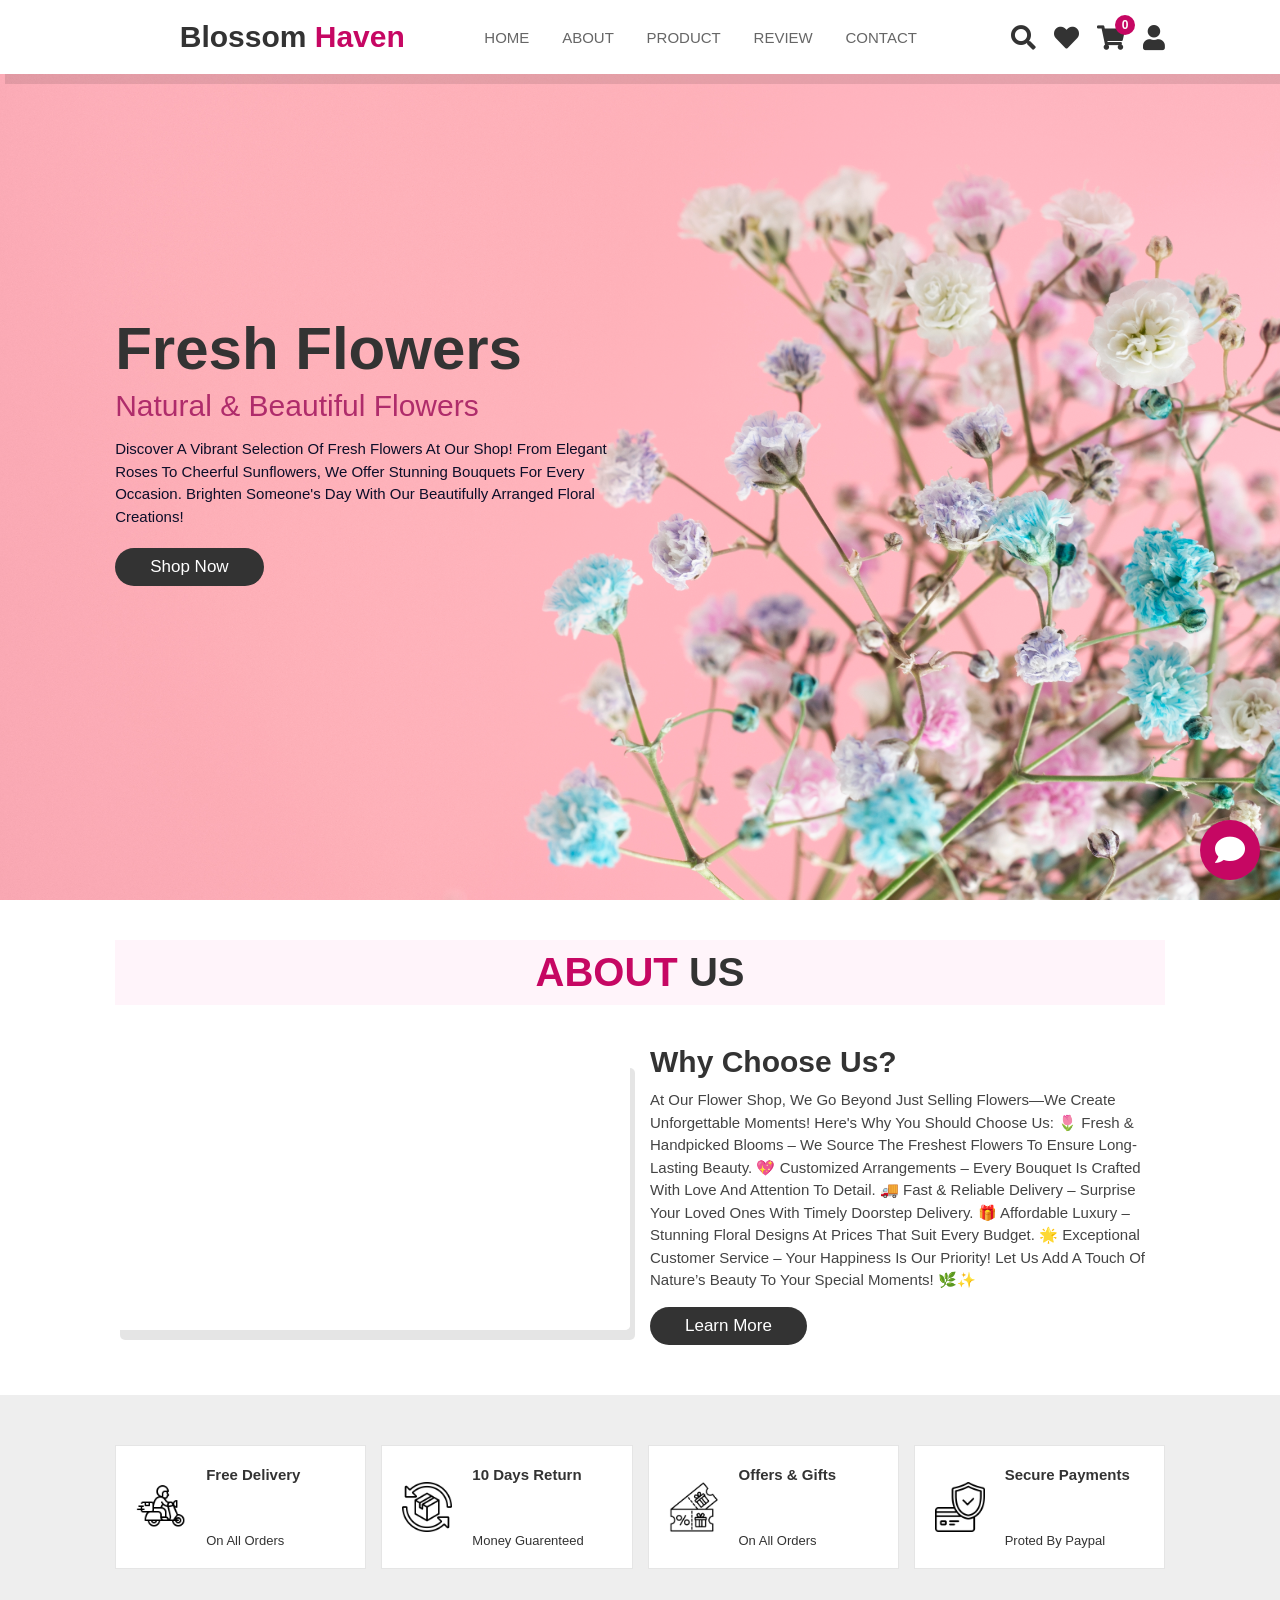
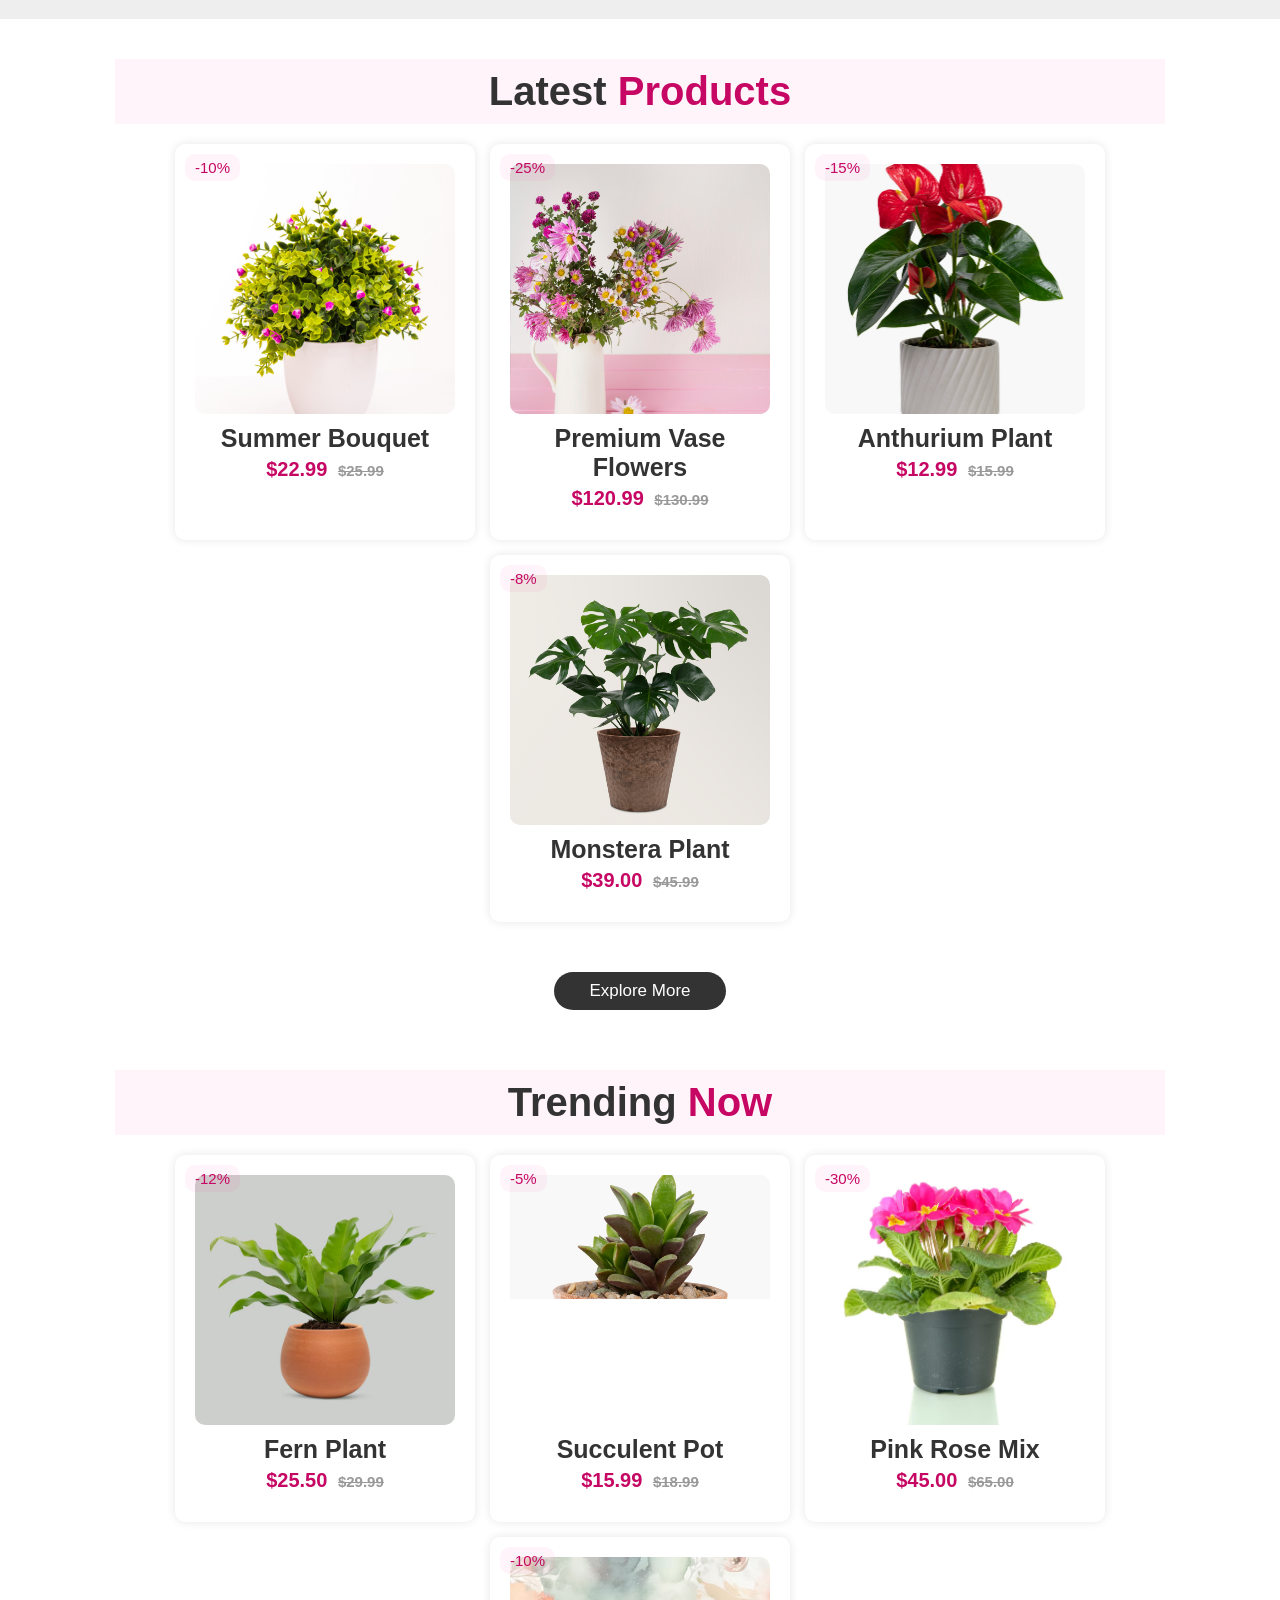
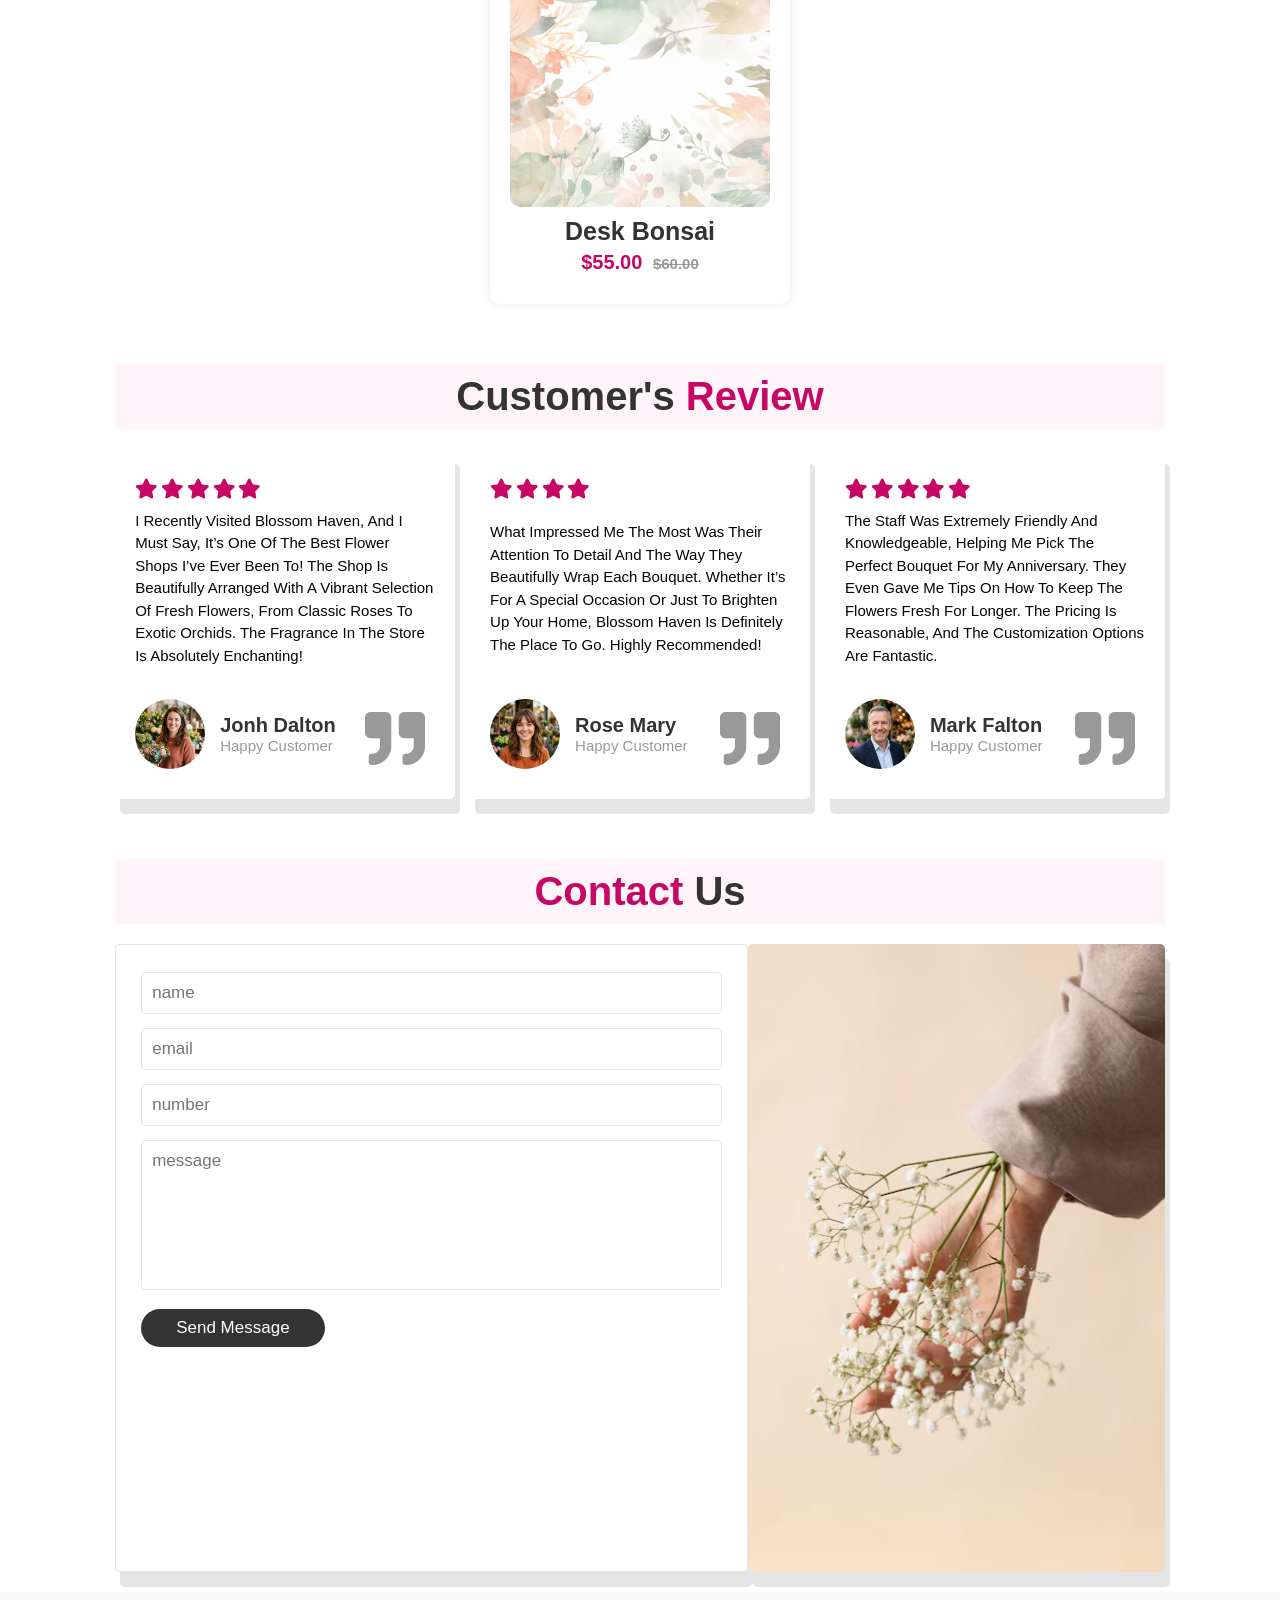
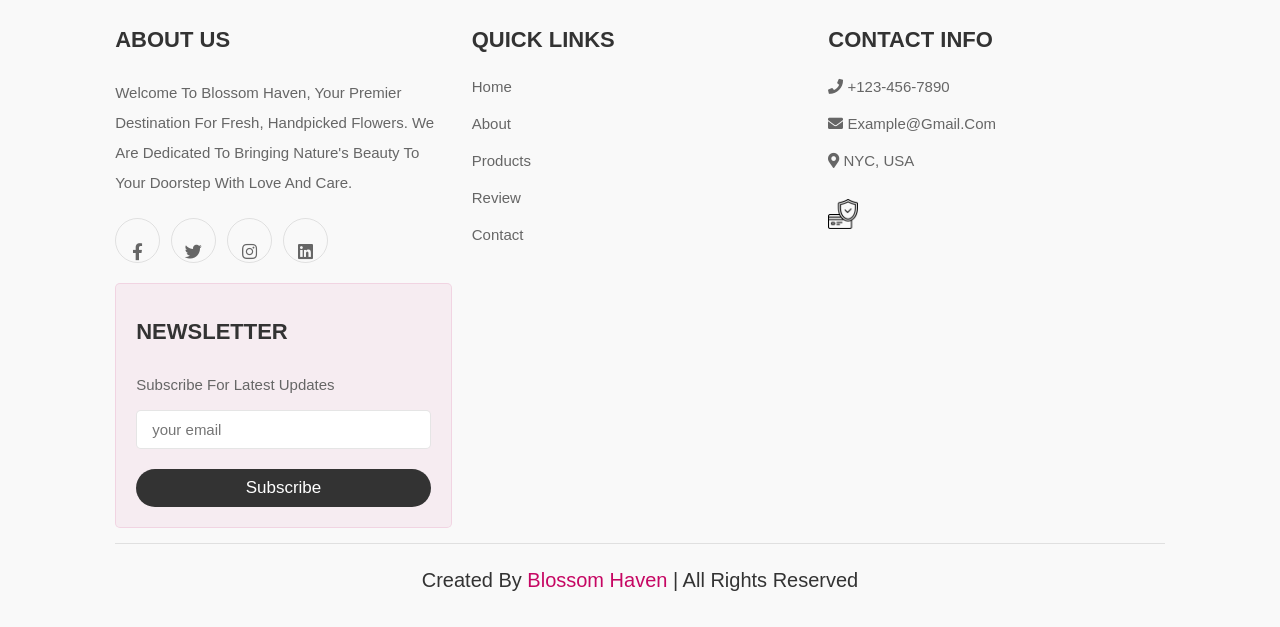
<file: index.html>
<!DOCTYPE html>
<html lang="en">
<head>
    <meta charset="UTF-8">
    <meta name="viewport" content="width=device-width, initial-scale=1.0">
    <title>Document</title>
    <link rel="stylesheet" href="https://cdnjs.cloudflare.com/ajax/libs/font-awesome/5.15.3/css/all.min.css">

    <link rel="stylesheet" href="style.css" >
</head>
<body>
    <header>
        <input type="checkbox" name="" id="toggler">
        <label for="toggler" class="fas fa-bar s"></label>
        <a href="index.html" class="logo">Blossom <span>Haven</span></a>
        <nav class="navbar">
            <a href="#home">HOME</a>
            <a href="#about">ABOUT</a>
            <a href="#products">PRODUCT</a>
            <a href="#review">REVIEW</a>
            <a href="#contact">CONTACT</a>
        </nav>
        <form action="" class="search-form">
            <input type="search" id="search-box" placeholder="search here...">
            <label for="search-box" class="fas fa-search"></label>
        </form>
        <div class="icons">
            <div class="fas fa-search" id="search-btn"></div>
            <a href="wishlist.html" class="fas fa-heart" id="wishlist-btn"></a>
            <a href="cart.html" class="fas fa-shopping-cart" id="cart-btn">
                <span id="cart-count">0</span>
            </a>
            <a href="#" class="fas fa-user" id="user-btn"></a>
        </div>
    </header>

    <section class="home" id="home">
        <div class="content">
            <h3>Fresh flowers</h3>
            <span>natural & beautiful flowers</span>
            <p >Discover a vibrant selection of fresh flowers at our shop! From elegant roses to cheerful sunflowers, we offer stunning bouquets for every occasion. Brighten someone's day with our beautifully arranged floral creations!</p>
            <a href="products.html" class="btn">shop now</a>
        </div>
    </section>
    <!--about us section-->
    <section class="about" id="about">
        <h1 class="heading"><span>ABOUT </span>US</h1>
        <div class="row">
            <div class="video-contain">
                <video src="images/vid.mp4" loop autoplay muted></video>
                <h3 >Best Flower Sellers</h3>
            </div>
            <div class="content">
                <h3>Why choose us?</h3>
                <p>At our flower shop, we go beyond just selling flowers—we create unforgettable moments! Here's why you should choose us:

                    🌷 Fresh & Handpicked Blooms – We source the freshest flowers to ensure long-lasting beauty.
                    💖 Customized Arrangements – Every bouquet is crafted with love and attention to detail.
                    🚚 Fast & Reliable Delivery – Surprise your loved ones with timely doorstep delivery.
                    🎁 Affordable Luxury – Stunning floral designs at prices that suit every budget.
                    🌟 Exceptional Customer Service – Your happiness is our priority!
                    
                    Let us add a touch of nature’s beauty to your special moments! 🌿✨</p>
                    <a href="#" class="btn">Learn more</a>
            </div>
        </div>
    </section>
    
    <!--icons section-->
    <section class="icons-container" id="icons">
        <div class="icons">
            <img src="images/11.png" alt="">
            <div class="info">
            <h3>Free Delivery</h3>
            <span>on all orders</span>
        </div>
    </div>
    <div class="icons">
        <img src="images/commercial_12459241.png" alt="">
        <div class="info">
        <h3>10 days return</h3>
        <span>money guarenteed</span>
    </div>
</div>
<div class="icons">
    <img src="images/discount-coupon_9198476.png" alt="">
    <div class="info">
    <h3>offers & gifts</h3>
    <span>on all orders</span>
</div>
</div>
<div class="icons">
    <img src="images/secure-payment_18229334.png" alt="">
    <div class="info">
    <h3>secure payments</h3>
    <span>proted by paypal</span>
</div>
</div>
    </section>
    
    <!--products section-->
    <section class="products" id="products">
        <h1 class="heading">Latest <span>products</span></h1>
        <div class="box-container">
            <!-- Dynamically populated by script.js -->
        </div>
        <div style="text-align: center; margin-top: 4rem;">
            <a href="products.html" class="btn">Explore More</a>
        </div>
     </section>
 
     <!-- trending section -->
     <section class="products" id="trending">
         <h1 class="heading">Trending <span>Now</span></h1>
         <div class="box-container" id="trending-container">
            <!-- Dynamically populated by script.js -->
        </div>
     </section>
     

    <!--review section-->
    <section class="review" id="review">
        <h1 class="heading">customer's<span> review</span></h1>
        <div class="box-container">
            <div class="box">
            <div class="starts">
                <i class="fas fa-star"></i>
                <i class="fas fa-star"></i>
                <i class="fas fa-star"></i>
                <i class="fas fa-star"></i>
                <i class="fas fa-star"></i>
            </div>
            <p>I recently visited Blossom Haven, and I must say, it’s one of the best flower shops I’ve ever been to! The shop is beautifully arranged with a vibrant selection of fresh flowers, from classic roses to exotic orchids. The fragrance in the store is absolutely enchanting!</p>
            <div class="user">
                <img src="images/pic-1.png" alt="John Dalton">
                <div class="user-info">
                    <h3>jonh dalton</h3>
                    <span>happy customer</span>
                </div>
            </div>
            <span class="fas fa-quote-right"></span>
            </div>
            <div class="box">
                <div class="starts">
                    <i class="fas fa-star"></i>
                    
                    <i class="fas fa-star"></i>
                    <i class="fas fa-star"></i>
                    <i class="fas fa-star"></i>
                </div>
                <p>What impressed me the most was their attention to detail and the way they beautifully wrap each bouquet. Whether it’s for a special occasion or just to brighten up your home, Blossom Haven is definitely the place to go. Highly recommended!</p>
                <div class="user">
                    <img src="images/pic-2.png" alt="Rose Mary">
                    <div class="user-info">
                        <h3>rose mary</h3>
                        <span>happy customer</span>
                    </div>
                </div>
                <span class="fas fa-quote-right"></span>
                </div>
                <div class="box">
                    <div class="starts">
                        <i class="fas fa-star"></i>
                        <i class="fas fa-star"></i>
                        <i class="fas fa-star"></i>
                        <i class="fas fa-star"></i>
                        <i class="fas fa-star"></i>
                    </div>
                    <p>The staff was extremely friendly and knowledgeable, helping me pick the perfect bouquet for my anniversary. They even gave me tips on how to keep the flowers fresh for longer. The pricing is reasonable, and the customization options are fantastic.</p>
                    <div class="user">
                        <img src="images/pic-3.png" alt="Mark Falton">
                        <div class="user-info">
                            <h3>mark falton</h3>
                            <span>happy customer</span>
                        </div>
                    </div>
                    <span class="fas fa-quote-right"></span>
                    </div>
        </div>
    </section>

    <!--contact section-->
    <section class="contact" id="contact">
        <h1 class="heading"><span> contact </span> us </h1>
        <div class="row">
            <form id="contact-form">
                <input type="text" placeholder="name" class="box" required minlength="3">
                <input type="email" placeholder="email" class="box" required>
                <input type="tel" placeholder="number" class="box" required minlength="10" maxlength="10" pattern="[0-9]{10}">
                <textarea name="" class="box" placeholder="message" id="message" cols="30" rows="10" required minlength="10"></textarea>
                <input type="submit" value="send message" class="btn">
                <div id="form-msg" style="display:none; margin-top: 1rem; font-size: 1.5rem; color: #c60763;"></div>
            </form>
            <div class="image">
                <img src="images/41.avif" alt="">
            </div>
        </div>
    </section>

    <!--footer-->
    <section class="footer">
        <div class="box-container">
            <div class="box">
                <h3>about us</h3>
                <p>Welcome to Blossom Haven, your premier destination for fresh, handpicked flowers. We are dedicated to bringing nature's beauty to your doorstep with love and care.</p>
                <div class="share">
                    <a href="#" class="fab fa-facebook-f"></a>
                    <a href="#" class="fab fa-twitter"></a>
                    <a href="#" class="fab fa-instagram"></a>
                    <a href="#" class="fab fa-linkedin"></a>
                </div>
            </div>
            <div class="box">
                <h3>quick links</h3>
                <a href="index.html#home">home</a>
                <a href="index.html#about">about</a>
                <a href="products.html">products</a>
                <a href="index.html#review">review</a>
                <a href="index.html#contact">contact</a>
            </div>
            <div class="box">
                <h3>contact info</h3>
                <a href="#"> <i class="fas fa-phone"></i> +123-456-7890 </a>
                <a href="#"> <i class="fas fa-envelope"></i> example@gmail.com </a>
                <a href="#"> <i class="fas fa-map-marker-alt"></i> NYC, USA </a>
                <img src="images/secure-payment_18229334.png" class="payment" alt="" style="height: 3rem; margin-top: 2rem;">
            </div>
            <div class="box newsletter-box">
                <h3>newsletter</h3>
                <p>subscribe for latest updates</p>
                <form action="">
                    <input type="email" placeholder="your email" class="email">
                    <input type="submit" value="subscribe" class="btn">
                </form>
            </div>
        </div>
        <div class="credit"> created by <span> blossom haven </span> | all rights reserved </div>
    </section>

    <!-- login modal -->
    <div class="login-form-container" id="login-modal" style="position: fixed; top: -110%; left: 0; height: 100%; width: 100%; z-index: 10000; background: rgba(0,0,0,.8); display: flex; align-items: center; justify-content: center; transition: .4s linear;">
        <div id="close-login-btn" class="fas fa-times" style="position: absolute; top: 2rem; right: 3rem; font-size: 4rem; color: #fff; cursor: pointer;"></div>
        <form id="login-form" style="width: 40rem; background: #fff; border-radius: .5rem; padding: 2rem;">
            <h3 id="login-title" style="font-size: 2.5rem; text-transform: uppercase; color: #333; text-align: center; padding-bottom: 1rem;">login</h3>
            <span style="font-size: 1.5rem;">email</span>
            <input type="email" required name="email" class="box" placeholder="enter your email" style="width: 100%; margin: .7rem 0; font-size: 1.6rem; border: .1rem solid rgba(0,0,0,.1); border-radius: .5rem; padding: 1rem; text-transform: none;">
            <span style="font-size: 1.5rem;">password</span>
            <input type="password" required name="password" class="box" placeholder="enter your password" style="width: 100%; margin: .7rem 0; font-size: 1.6rem; border: .1rem solid rgba(0,0,0,.1); border-radius: .5rem; padding: 1rem; text-transform: none;">
            <div class="checkbox" style="display: flex; align-items: center; gap: .5rem; padding: .5rem 0;">
                <input type="checkbox" name="remember" id="remember-me">
                <label for="remember-me" style="font-size: 1.5rem; color: #666;">remember me</label>
            </div>
            <input type="submit" value="login now" class="btn" style="width: 100%; margin: .7rem 0;">
            <p style="padding-top: .8rem; font-size: 1.5rem; color: #666;">don't have an account? <a href="#" id="toggle-signup" style="color: #c60763;">create one</a></p>
        </form>
    </div>

    <!-- chat widget -->
    <div id="chat-btn" class="fas fa-comment" style="position: fixed; bottom: 2rem; right: 2rem; height: 6rem; width: 6rem; line-height: 6rem; border-radius: 50%; background: #c60763; color: #fff; font-size: 3rem; text-align: center; cursor: pointer; z-index: 1000; box-shadow: 0 .5rem 1rem rgba(0,0,0,.1);"></div>

    <script src="script.js"></script>
</body>
</html>
</file>
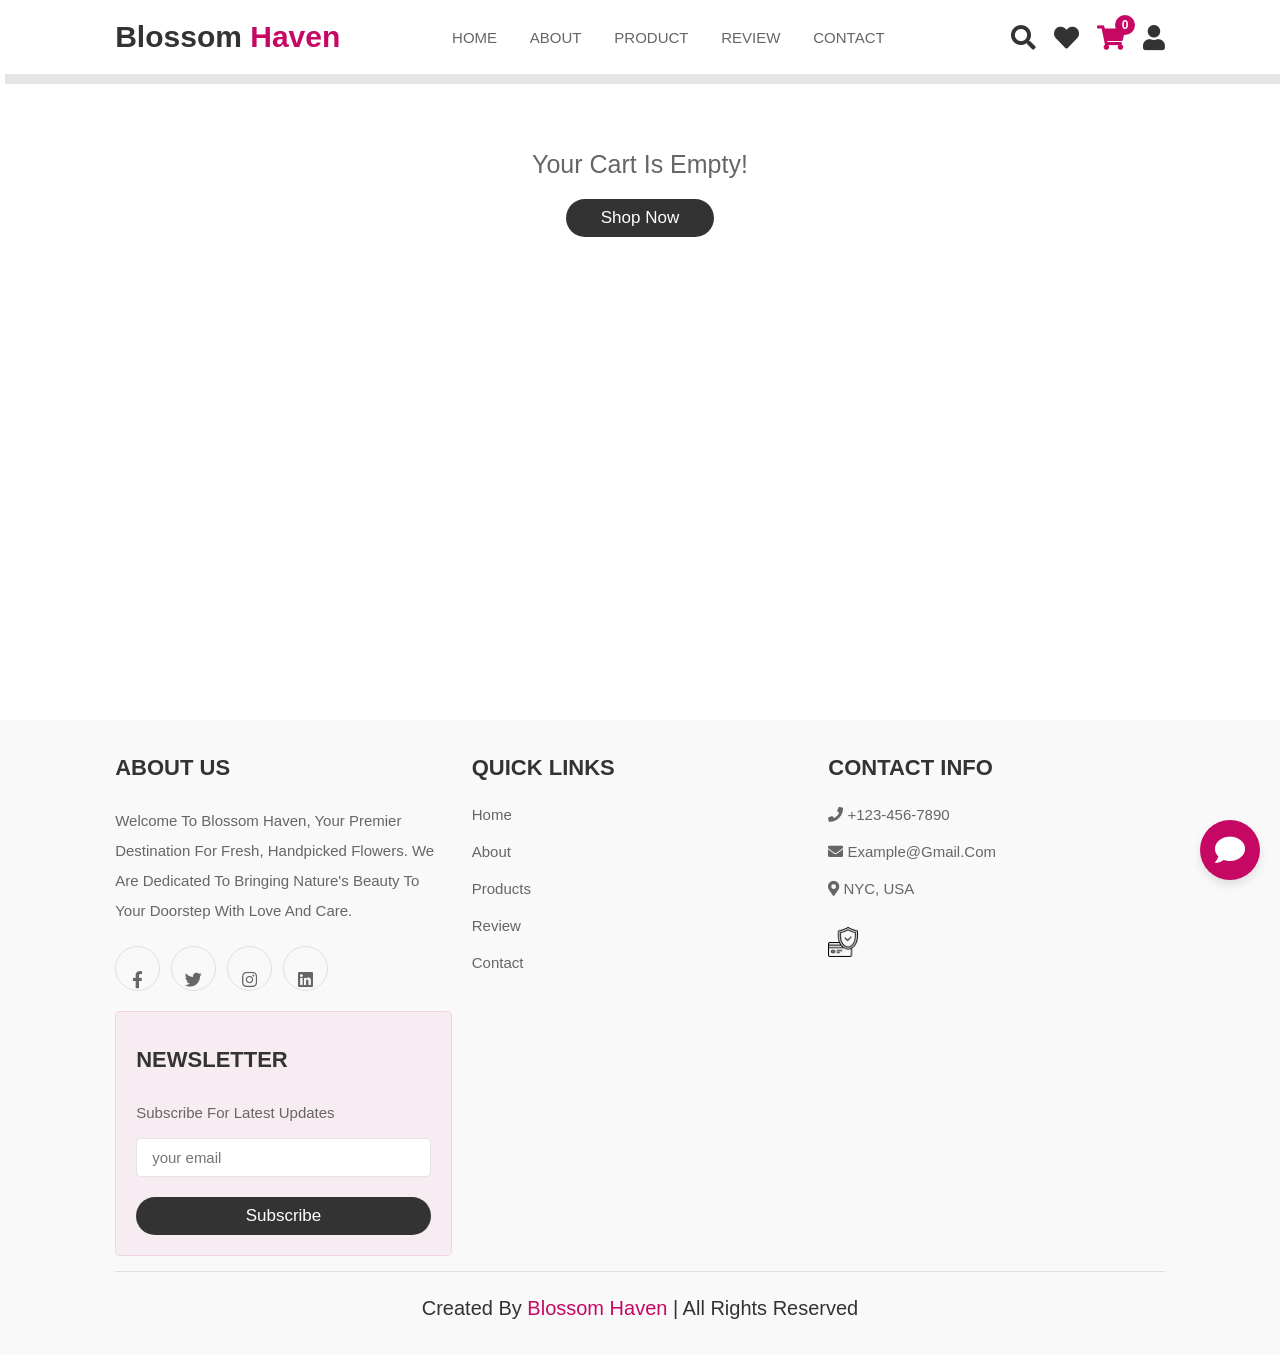
<file: cart.html>
<!DOCTYPE html>
<html lang="en">
<head>
    <meta charset="UTF-8">
    <meta name="viewport" content="width=device-width, initial-scale=1.0">
    <title>Your Cart - Flower Shop</title>
    <link rel="stylesheet" href="https://cdnjs.cloudflare.com/ajax/libs/font-awesome/5.15.3/css/all.min.css">
    <link rel="stylesheet" href="style.css">
</head>
<body>
    <header>
        <input type="checkbox" name="" id="toggler">
        <label for="toggler" class="fas fa-bars"></label>
        <a href="index.html" class="logo">Blossom <span>Haven</span></a>
        <nav class="navbar">
            <a href="index.html#home">HOME</a>
            <a href="index.html#about">ABOUT</a>
            <a href="products.html">PRODUCT</a>
            <a href="index.html#review">REVIEW</a>
            <a href="index.html#contact">CONTACT</a>
        </nav>
        <form action="" class="search-form">
            <input type="search" id="search-box" placeholder="search here...">
            <label for="search-box" class="fas fa-search"></label>
        </form>
        <div class="icons">
            <div class="fas fa-search" id="search-btn"></div>
            <a href="#" class="fas fa-heart" id="wishlist-btn"></a>
            <a href="cart.html" class="fas fa-shopping-cart active" id="cart-btn">
                <span id="cart-count">0</span>
            </a>
            <a href="#" class="fas fa-user" id="user-btn"></a>
        </div>
    </header>

    <section class="cart-container" style="padding-top: 10rem;">
        <h1 class="heading">Your <span>Shopping Cart</span></h1>
        
        <table class="cart-table">
            <thead>
                <tr>
                    <th>Image</th>
                    <th>Product</th>
                    <th>Price</th>
                    <th>Quantity</th>
                    <th>Subtotal</th>
                    <th>Action</th>
                </tr>
            </thead>
            <tbody>
                <!-- Items will be rendered by JS -->
            </tbody>
        </table>

        <div class="cart-total">
            <h3>Total: $<span id="cart-total-amount">0.00</span></h3>
        </div>

        <div class="cart-btns">
            <a href="products.html" class="btn" style="background: #333;">Continue Shopping</a>
            <a href="#" class="btn" id="checkout-btn">Checkout</a>
        </div>
    </section>

    <section class="footer">
        <div class="box-container">
            <div class="box">
                <h3>about us</h3>
                <p>Welcome to Blossom Haven, your premier destination for fresh, handpicked flowers. We are dedicated to bringing nature's beauty to your doorstep with love and care.</p>
                <div class="share">
                    <a href="#" class="fab fa-facebook-f"></a>
                    <a href="#" class="fab fa-twitter"></a>
                    <a href="#" class="fab fa-instagram"></a>
                    <a href="#" class="fab fa-linkedin"></a>
                </div>
            </div>
            <div class="box">
                <h3>quick links</h3>
                <a href="index.html#home">home</a>
                <a href="index.html#about">about</a>
                <a href="products.html">products</a>
                <a href="index.html#review">review</a>
                <a href="index.html#contact">contact</a>
            </div>
            <div class="box">
                <h3>contact info</h3>
                <a href="#"> <i class="fas fa-phone"></i> +123-456-7890 </a>
                <a href="#"> <i class="fas fa-envelope"></i> example@gmail.com </a>
                <a href="#"> <i class="fas fa-map-marker-alt"></i> NYC, USA </a>
                <img src="images/secure-payment_18229334.png" class="payment" alt="" style="height: 3rem; margin-top: 2rem;">
            </div>
            <div class="box newsletter-box">
                <h3>newsletter</h3>
                <p>subscribe for latest updates</p>
                <form action="">
                    <input type="email" placeholder="your email" class="email">
                    <input type="submit" value="subscribe" class="btn">
                </form>
            </div>
        </div>
        <div class="credit"> created by <span> blossom haven </span> | all rights reserved </div>
    </section>

    <!-- login modal -->
    <div class="login-form-container" id="login-modal" style="position: fixed; top: -110%; left: 0; height: 100%; width: 100%; z-index: 10000; background: rgba(0,0,0,.8); display: flex; align-items: center; justify-content: center; transition: .4s linear;">
        <div id="close-login-btn" class="fas fa-times" style="position: absolute; top: 2rem; right: 3rem; font-size: 4rem; color: #fff; cursor: pointer;"></div>
        <form action="" style="width: 40rem; background: #fff; border-radius: .5rem; padding: 2rem;">
            <h3 style="font-size: 2.5rem; text-transform: uppercase; color: #333; text-align: center; padding-bottom: 1rem;">login</h3>
            <span style="font-size: 1.5rem;">email</span>
            <input type="email" name="" class="box" placeholder="enter your email" id="" style="width: 100%; margin: .7rem 0; font-size: 1.6rem; border: .1rem solid rgba(0,0,0,.1); border-radius: .5rem; padding: 1rem; text-transform: none;">
            <span style="font-size: 1.5rem;">password</span>
            <input type="password" name="" class="box" placeholder="enter your password" id="" style="width: 100%; margin: .7rem 0; font-size: 1.6rem; border: .1rem solid rgba(0,0,0,.1); border-radius: .5rem; padding: 1rem; text-transform: none;">
            <div class="checkbox" style="display: flex; align-items: center; gap: .5rem; padding: .5rem 0;">
                <input type="checkbox" name="" id="remember-me">
                <label for="remember-me" style="font-size: 1.5rem; color: #666;">remember me</label>
            </div>
            <input type="submit" value="login now" class="btn" style="width: 100%; margin: .7rem 0;">
            <p style="padding-top: .8rem; font-size: 1.5rem; color: #666;">forget password? <a href="#" style="color: #c60763;">click here</a></p>
            <p style="padding-top: .8rem; font-size: 1.5rem; color: #666;">don't have an account? <a href="#" style="color: #c60763;">create one</a></p>
        </form>
    </div>

    <!-- chat widget -->
    <div id="chat-btn" class="fas fa-comment" style="position: fixed; bottom: 2rem; right: 2rem; height: 6rem; width: 6rem; line-height: 6rem; border-radius: 50%; background: #c60763; color: #fff; font-size: 3rem; text-align: center; cursor: pointer; z-index: 1000; box-shadow: 0 .5rem 1rem rgba(0,0,0,.1);"></div>


    <script src="script.js"></script>
    <script>
        document.getElementById('checkout-btn').onclick = (e) => {
            e.preventDefault();
            alert('Thank you for your order! This is a demo checkout.');
            localStorage.removeItem('flower_cart');
            window.location.href = 'index.html';
        };
    </script>
</body>
</html>
</file>
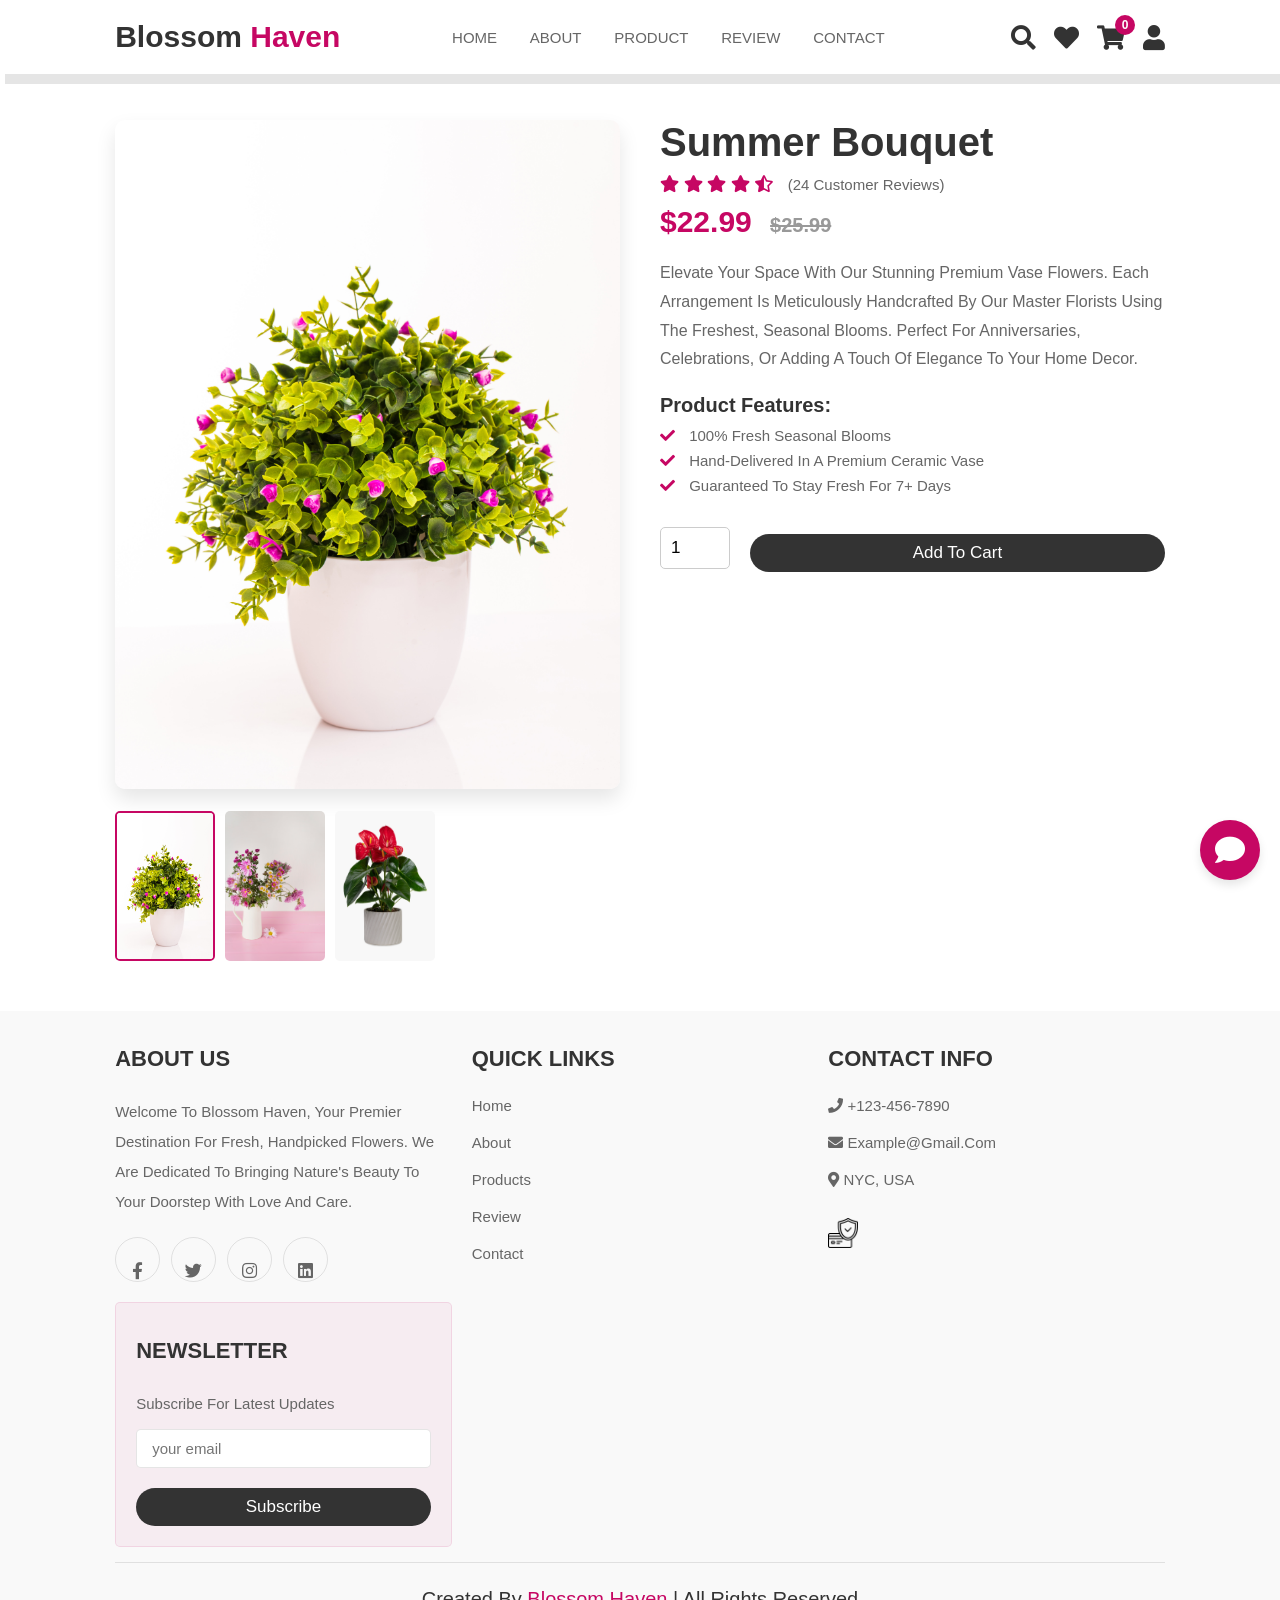
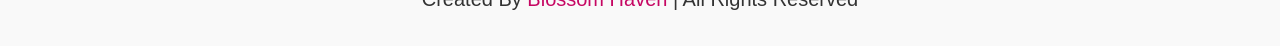
<file: details.html>
<!DOCTYPE html>
<html lang="en">
<head>
    <meta charset="UTF-8">
    <meta name="viewport" content="width=device-width, initial-scale=1.0">
    <title>Product Details - Blossom Haven</title>
    <link rel="stylesheet" href="https://cdnjs.cloudflare.com/ajax/libs/font-awesome/5.15.3/css/all.min.css">
    <link rel="stylesheet" href="style.css">
</head>
<body>
    <header>
        <input type="checkbox" name="" id="toggler">
        <label for="toggler" class="fas fa-bars"></label>
        <a href="index.html" class="logo">Blossom <span>Haven</span></a>
        <nav class="navbar">
            <a href="index.html#home">HOME</a>
            <a href="index.html#about">ABOUT</a>
            <a href="products.html">PRODUCT</a>
            <a href="index.html#review">REVIEW</a>
            <a href="index.html#contact">CONTACT</a>
        </nav>
        <form action="" class="search-form">
            <input type="search" id="search-box" placeholder="search here...">
            <label for="search-box" class="fas fa-search"></label>
        </form>
        <div class="icons">
            <div class="fas fa-search" id="search-btn"></div>
            <a href="wishlist.html" class="fas fa-heart" id="wishlist-btn"></a>
            <a href="cart.html" class="fas fa-shopping-cart" id="cart-btn">
                <span id="cart-count">0</span>
            </a>
            <a href="#" class="fas fa-user" id="user-btn"></a>
        </div>
    </header>

    <section class="product-details" style="padding-top: 12rem; padding-bottom: 5rem;">
        <div class="row" style="display: flex; flex-wrap: wrap; gap: 4rem; align-items: flex-start;">
            <div class="image-container" style="flex: 1 1 45rem;">
                <img id="main-product-img" src="images/bright-flowers-vase-table.jpg" alt="" style="width: 100%; border-radius: 1rem; box-shadow: 0 1rem 2rem rgba(0,0,0,.1);">
                <div class="small-images" style="display: flex; gap: 1rem; margin-top: 2rem;">
                    <img src="images/bright-flowers-vase-table.jpg" style="width: 10rem; cursor: pointer; border-radius: .5rem; border: .2rem solid #c60763;" alt="">
                    <img src="images/44.avif" style="width: 10rem; cursor: pointer; border-radius: .5rem;" alt="">
                    <img src="images/456.avif" style="width: 10rem; cursor: pointer; border-radius: .5rem;" alt="">
                </div>
            </div>
            
            <div class="content" style="flex: 1 1 45rem;">
                <h1 id="product-name" style="font-size: 4rem; color: #333;">Premium Vase Flowers</h1>
                <div class="stars" style="padding: 1rem 0; font-size: 1.7rem; color: #c60763;">
                    <i class="fas fa-star"></i>
                    <i class="fas fa-star"></i>
                    <i class="fas fa-star"></i>
                    <i class="fas fa-star"></i>
                    <i class="fas fa-star-half-alt"></i>
                    <span style="color: #666; font-size: 1.5rem; margin-left: 1rem;">(24 customer reviews)</span>
                </div>
                <div class="price" style="font-size: 3rem; color: #c60763; font-weight: bold; margin-bottom: 2rem;">
                    $120.99 <span style="font-size: 2rem; color: #999; text-decoration: line-through; margin-left: 1rem;">$130.99</span>
                </div>
                <p style="font-size: 1.6rem; color: #666; line-height: 1.8; margin-bottom: 2rem;">
                    Elevate your space with our stunning premium vase flowers. Each arrangement is meticulously handcrafted by our master florists using the freshest, seasonal blooms. Perfect for anniversaries, celebrations, or adding a touch of elegance to your home decor.
                </p>
                
                <h3 style="font-size: 2rem; color: #333; margin-bottom: 1rem;">Product Features:</h3>
                <ul style="list-style: none; margin-bottom: 3rem;">
                    <li style="font-size: 1.5rem; color: #666; margin-bottom: .8rem;"><i class="fas fa-check" style="color: #c60763; margin-right: 1rem;"></i> 100% Fresh seasonal blooms</li>
                    <li style="font-size: 1.5rem; color: #666; margin-bottom: .8rem;"><i class="fas fa-check" style="color: #c60763; margin-right: 1rem;"></i> Hand-delivered in a premium ceramic vase</li>
                    <li style="font-size: 1.5rem; color: #666; margin-bottom: .8rem;"><i class="fas fa-check" style="color: #c60763; margin-right: 1rem;"></i> Guaranteed to stay fresh for 7+ days</li>
                </ul>

                <div class="box" style="display: flex; align-items: center; gap: 2rem;">
                    <input type="number" value="1" style="width: 7rem; padding: 1rem; border: .1rem solid #ccc; border-radius: .5rem; font-size: 1.7rem;">
                    <a href="#" class="btn cart-btn" style="flex: 1; text-align: center;">Add to Cart</a>
                </div>
            </div>
        </div>
    </section>

    <section class="footer">
        <div class="box-container">
            <div class="box">
                <h3>about us</h3>
                <p>Welcome to Blossom Haven, your premier destination for fresh, handpicked flowers. We are dedicated to bringing nature's beauty to your doorstep with love and care.</p>
                <div class="share">
                    <a href="#" class="fab fa-facebook-f"></a>
                    <a href="#" class="fab fa-twitter"></a>
                    <a href="#" class="fab fa-instagram"></a>
                    <a href="#" class="fab fa-linkedin"></a>
                </div>
            </div>
            <div class="box">
                <h3>quick links</h3>
                <a href="index.html#home">home</a>
                <a href="index.html#about">about</a>
                <a href="products.html">products</a>
                <a href="index.html#review">review</a>
                <a href="index.html#contact">contact</a>
            </div>
            <div class="box">
                <h3>contact info</h3>
                <a href="#"> <i class="fas fa-phone"></i> +123-456-7890 </a>
                <a href="#"> <i class="fas fa-envelope"></i> example@gmail.com </a>
                <a href="#"> <i class="fas fa-map-marker-alt"></i> NYC, USA </a>
                <img src="images/secure-payment_18229334.png" class="payment" alt="" style="height: 3rem; margin-top: 2rem;">
            </div>
            <div class="box newsletter-box">
                <h3>newsletter</h3>
                <p>subscribe for latest updates</p>
                <form action="">
                    <input type="email" placeholder="your email" class="email">
                    <input type="submit" value="subscribe" class="btn">
                </form>
            </div>
        </div>
        <div class="credit"> created by <span> blossom haven </span> | all rights reserved </div>
    </section>

    <!-- login modal -->
    <div class="login-form-container" id="login-modal" style="position: fixed; top: -110%; left: 0; height: 100%; width: 100%; z-index: 10000; background: rgba(0,0,0,.8); display: flex; align-items: center; justify-content: center; transition: .4s linear;">
        <div id="close-login-btn" class="fas fa-times" style="position: absolute; top: 2rem; right: 3rem; font-size: 4rem; color: #fff; cursor: pointer;"></div>
        <form id="login-form" style="width: 40rem; background: #fff; border-radius: .5rem; padding: 2rem;">
            <h3 id="login-title" style="font-size: 2.5rem; text-transform: uppercase; color: #333; text-align: center; padding-bottom: 1rem;">login</h3>
            <span style="font-size: 1.5rem;">email</span>
            <input type="email" required name="email" class="box" placeholder="enter your email" style="width: 100%; margin: .7rem 0; font-size: 1.6rem; border: .1rem solid rgba(0,0,0,.1); border-radius: .5rem; padding: 1rem; text-transform: none;">
            <span style="font-size: 1.5rem;">password</span>
            <input type="password" required name="password" class="box" placeholder="enter your password" style="width: 100%; margin: .7rem 0; font-size: 1.6rem; border: .1rem solid rgba(0,0,0,.1); border-radius: .5rem; padding: 1rem; text-transform: none;">
            <div class="checkbox" style="display: flex; align-items: center; gap: .5rem; padding: .5rem 0;">
                <input type="checkbox" name="remember" id="remember-me">
                <label for="remember-me" style="font-size: 1.5rem; color: #666;">remember me</label>
            </div>
            <input type="submit" value="login now" class="btn" style="width: 100%; margin: .7rem 0;">
            <p style="padding-top: .8rem; font-size: 1.5rem; color: #666;">don't have an account? <a href="#" id="toggle-signup" style="color: #c60763;">create one</a></p>
        </form>
    </div>

    <!-- chat widget -->
    <div id="chat-btn" class="fas fa-comment" style="position: fixed; bottom: 2rem; right: 2rem; height: 6rem; width: 6rem; line-height: 6rem; border-radius: 50%; background: #c60763; color: #fff; font-size: 3rem; text-align: center; cursor: pointer; z-index: 1000; box-shadow: 0 .5rem 1rem rgba(0,0,0,.1);"></div>

    <script src="script.js"></script>
    <script>
        // Simple logic to swap product images
        const mainImg = document.getElementById('main-product-img');
        const smallImgs = document.querySelectorAll('.small-images img');

        smallImgs.forEach(img => {
            img.onclick = () => {
                mainImg.src = img.src;
                smallImgs.forEach(si => si.style.border = 'none');
                img.style.border = '.2rem solid #c60763';
            };
        });
    </script>
</body>
</html>
</file>
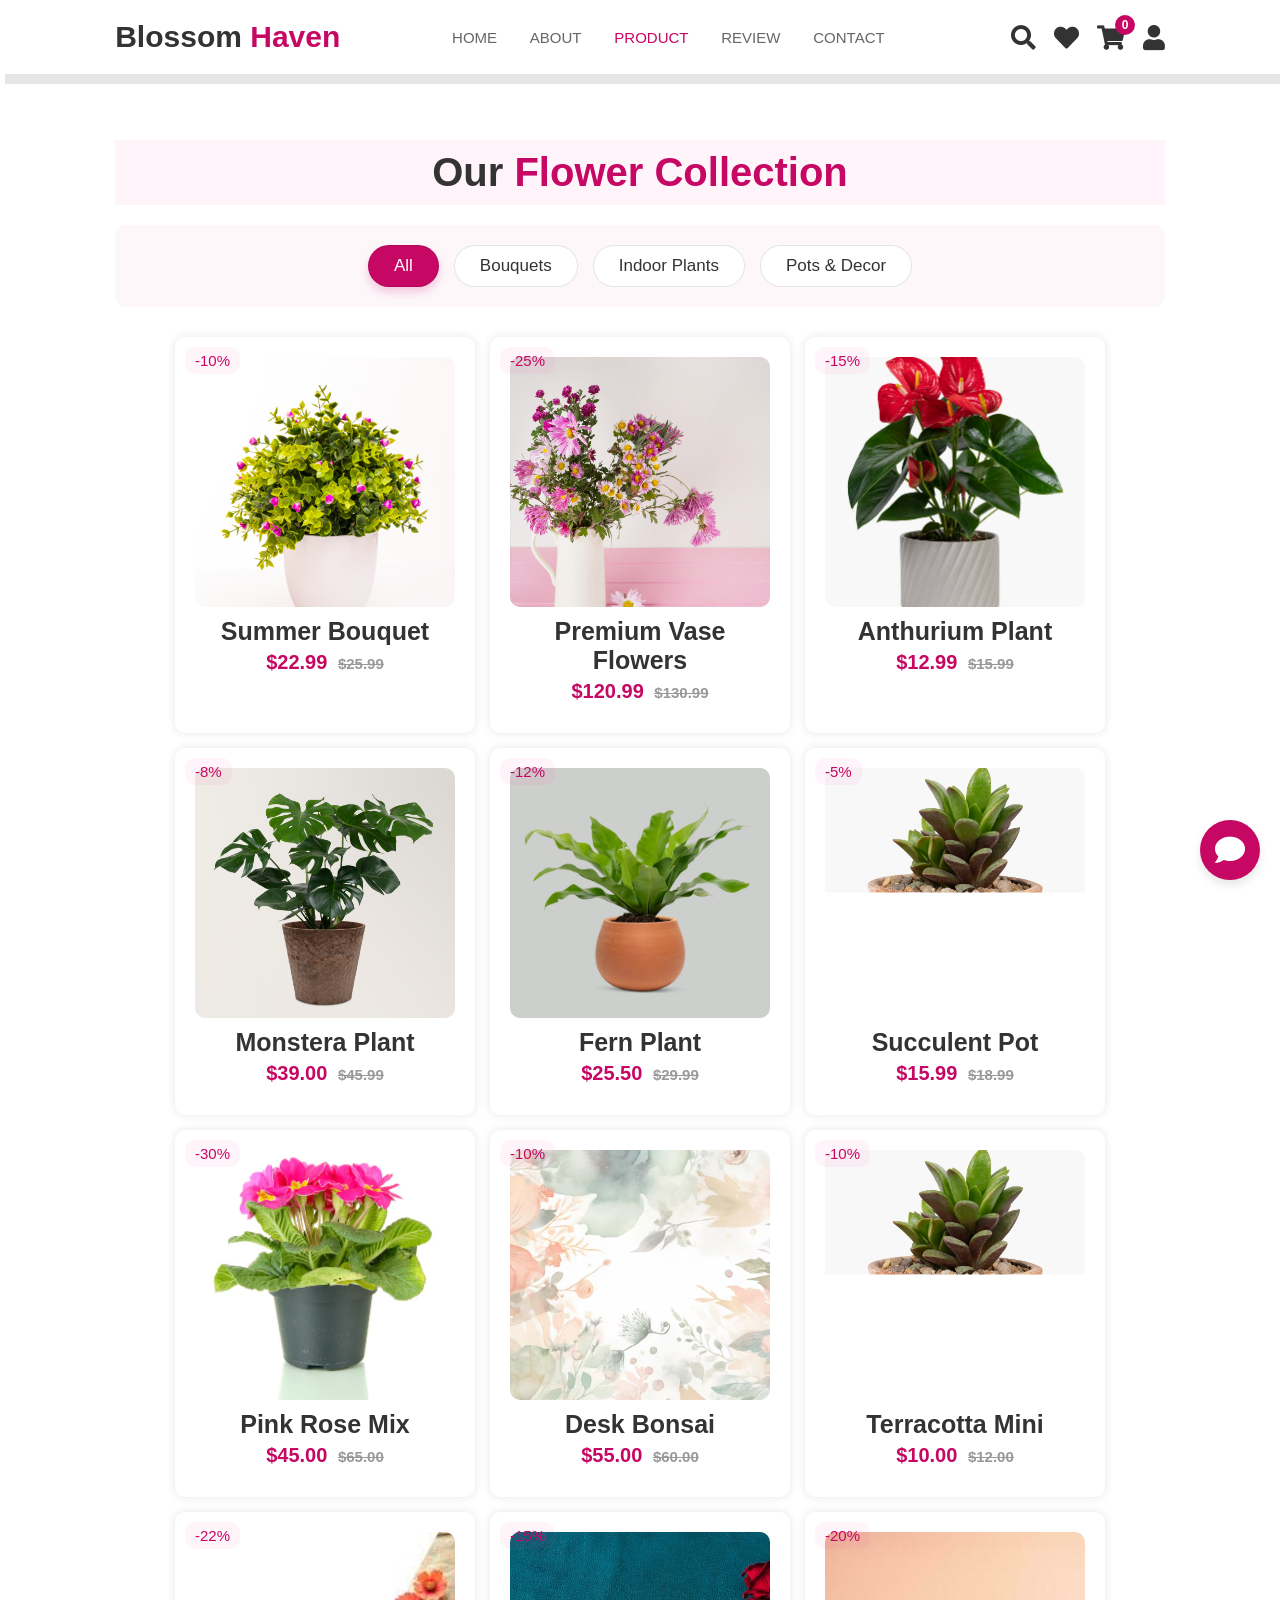
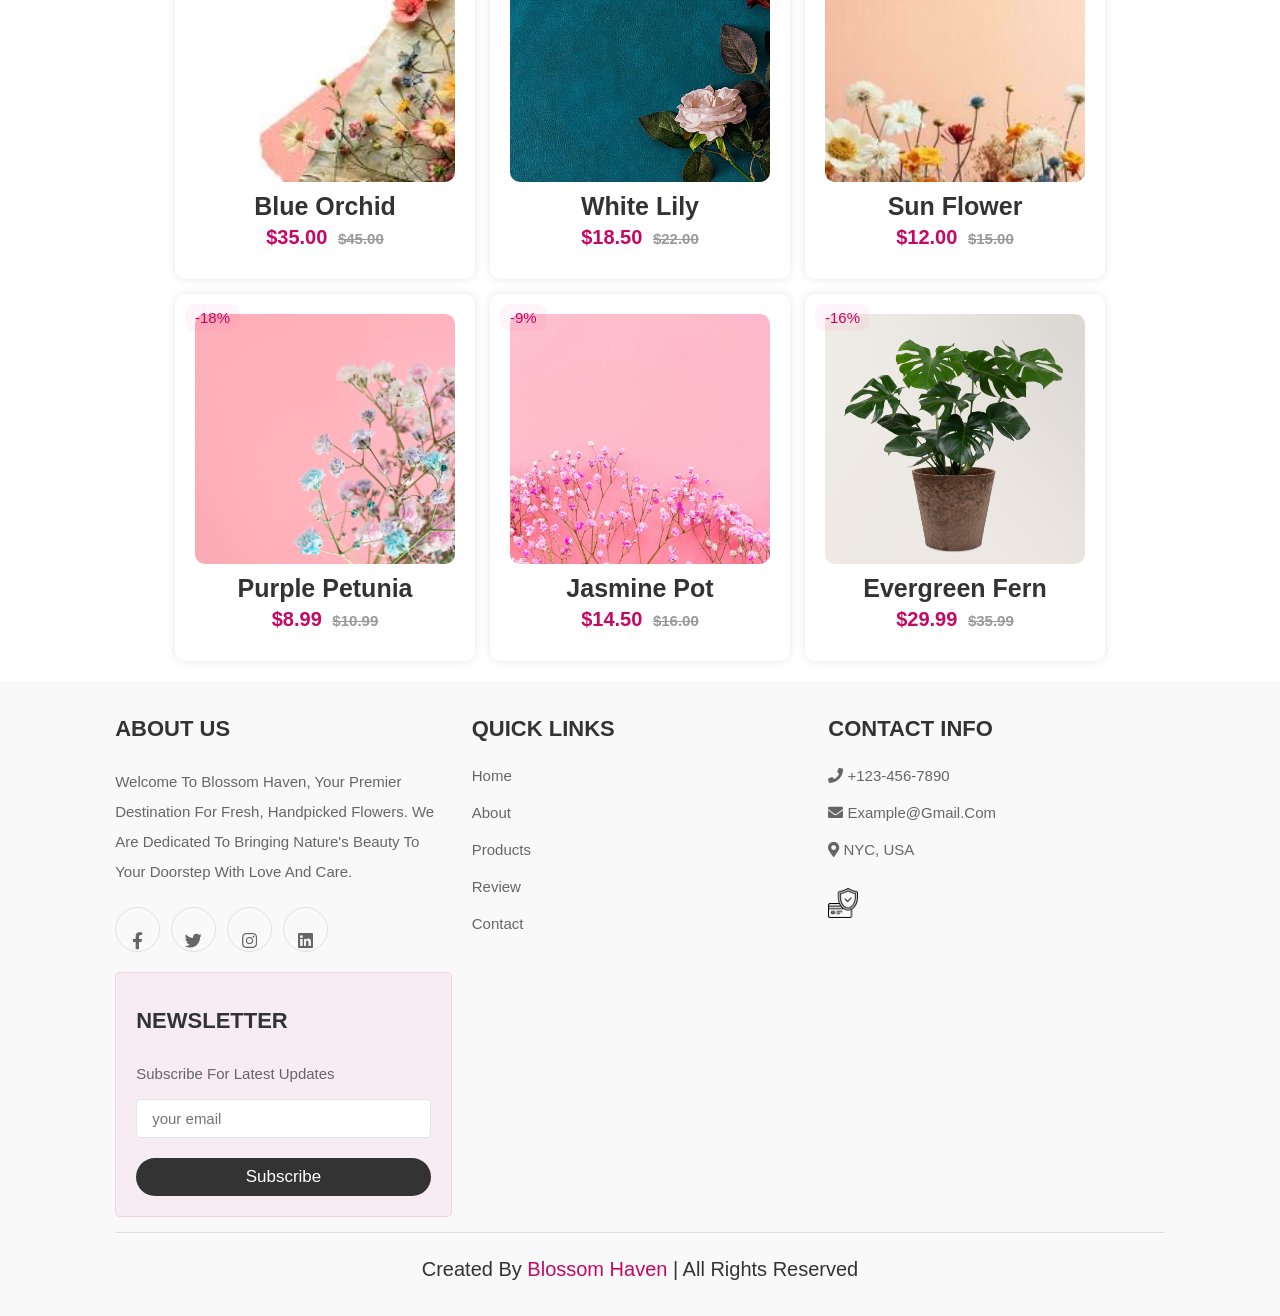
<file: products.html>
<!DOCTYPE html>
<html lang="en">
<head>
    <meta charset="UTF-8">
    <meta name="viewport" content="width=device-width, initial-scale=1.0">
    <title>All Products - Blossom Haven</title>
    <link rel="stylesheet" href="https://cdnjs.cloudflare.com/ajax/libs/font-awesome/5.15.3/css/all.min.css">
    <link rel="stylesheet" href="style.css">
</head>
<body>
    <header>
        <input type="checkbox" name="" id="toggler">
        <label for="toggler" class="fas fa-bars"></label>
        <a href="index.html" class="logo">Blossom <span>Haven</span></a>
        <nav class="navbar">
            <a href="index.html#home">HOME</a>
            <a href="index.html#about">ABOUT</a>
            <a href="products.html" class="active">PRODUCT</a>
            <a href="index.html#review">REVIEW</a>
            <a href="index.html#contact">CONTACT</a>
        </nav>
        <form action="" class="search-form">
            <input type="search" id="search-box" placeholder="search here...">
            <label for="search-box" class="fas fa-search"></label>
        </form>
        <div class="icons">
            <div class="fas fa-search" id="search-btn"></div>
            <a href="wishlist.html" class="fas fa-heart" id="wishlist-btn"></a>
            <a href="cart.html" class="fas fa-shopping-cart" id="cart-btn">
                <span id="cart-count">0</span>
            </a>
            <a href="#" class="fas fa-user" id="user-btn"></a>
        </div>
    </header>

    <section class="products" id="products" style="padding-top: 12rem;">
        <h1 class="heading">Our <span>Flower Collection</span></h1>

        <div class="filter-controls">
            <button class="filter-btn active" data-filter="all">All</button>
            <button class="filter-btn" data-filter="bouquets">Bouquets</button>
            <button class="filter-btn" data-filter="indoor">Indoor Plants</button>
            <button class="filter-btn" data-filter="pots">Pots & Decor</button>
        </div>

        <div class="box-container">
            <!-- Dynamically populated by script.js -->
        </div>
    </section>

    <section class="footer">
        <div class="box-container">
            <div class="box">
                <h3>about us</h3>
                <p>Welcome to Blossom Haven, your premier destination for fresh, handpicked flowers. We are dedicated to bringing nature's beauty to your doorstep with love and care.</p>
                <div class="share">
                    <a href="#" class="fab fa-facebook-f"></a>
                    <a href="#" class="fab fa-twitter"></a>
                    <a href="#" class="fab fa-instagram"></a>
                    <a href="#" class="fab fa-linkedin"></a>
                </div>
            </div>
            <div class="box">
                <h3>quick links</h3>
                <a href="index.html#home">home</a>
                <a href="index.html#about">about</a>
                <a href="products.html">products</a>
                <a href="index.html#review">review</a>
                <a href="index.html#contact">contact</a>
            </div>
            <div class="box">
                <h3>contact info</h3>
                <a href="#"> <i class="fas fa-phone"></i> +123-456-7890 </a>
                <a href="#"> <i class="fas fa-envelope"></i> example@gmail.com </a>
                <a href="#"> <i class="fas fa-map-marker-alt"></i> NYC, USA </a>
                <img src="images/secure-payment_18229334.png" class="payment" alt="" style="height: 3rem; margin-top: 2rem;">
            </div>
            <div class="box newsletter-box">
                <h3>newsletter</h3>
                <p>subscribe for latest updates</p>
                <form action="">
                    <input type="email" placeholder="your email" class="email">
                    <input type="submit" value="subscribe" class="btn">
                </form>
            </div>
        </div>
        <div class="credit"> created by <span> blossom haven </span> | all rights reserved </div>
    </section>

    <!-- login modal -->
    <div class="login-form-container" id="login-modal" style="position: fixed; top: -110%; left: 0; height: 100%; width: 100%; z-index: 10000; background: rgba(0,0,0,.8); display: flex; align-items: center; justify-content: center; transition: .4s linear;">
        <div id="close-login-btn" class="fas fa-times" style="position: absolute; top: 2rem; right: 3rem; font-size: 4rem; color: #fff; cursor: pointer;"></div>
        <form id="login-form" style="width: 40rem; background: #fff; border-radius: .5rem; padding: 2rem;">
            <h3 id="login-title" style="font-size: 2.5rem; text-transform: uppercase; color: #333; text-align: center; padding-bottom: 1rem;">login</h3>
            <span style="font-size: 1.5rem;">email</span>
            <input type="email" required name="email" class="box" placeholder="enter your email" style="width: 100%; margin: .7rem 0; font-size: 1.6rem; border: .1rem solid rgba(0,0,0,.1); border-radius: .5rem; padding: 1rem; text-transform: none;">
            <span style="font-size: 1.5rem;">password</span>
            <input type="password" required name="password" class="box" placeholder="enter your password" style="width: 100%; margin: .7rem 0; font-size: 1.6rem; border: .1rem solid rgba(0,0,0,.1); border-radius: .5rem; padding: 1rem; text-transform: none;">
            <div class="checkbox" style="display: flex; align-items: center; gap: .5rem; padding: .5rem 0;">
                <input type="checkbox" name="remember" id="remember-me">
                <label for="remember-me" style="font-size: 1.5rem; color: #666;">remember me</label>
            </div>
            <input type="submit" value="login now" class="btn" style="width: 100%; margin: .7rem 0;">
            <p style="padding-top: .8rem; font-size: 1.5rem; color: #666;">don't have an account? <a href="#" id="toggle-signup" style="color: #c60763;">create one</a></p>
        </form>
    </div>

    <!-- chat widget -->
    <div id="chat-btn" class="fas fa-comment" style="position: fixed; bottom: 2rem; right: 2rem; height: 6rem; width: 6rem; line-height: 6rem; border-radius: 50%; background: #c60763; color: #fff; font-size: 3rem; text-align: center; cursor: pointer; z-index: 1000; box-shadow: 0 .5rem 1rem rgba(0,0,0,.1);"></div>

    <script src="script.js"></script>
</body>
</html>
</file>
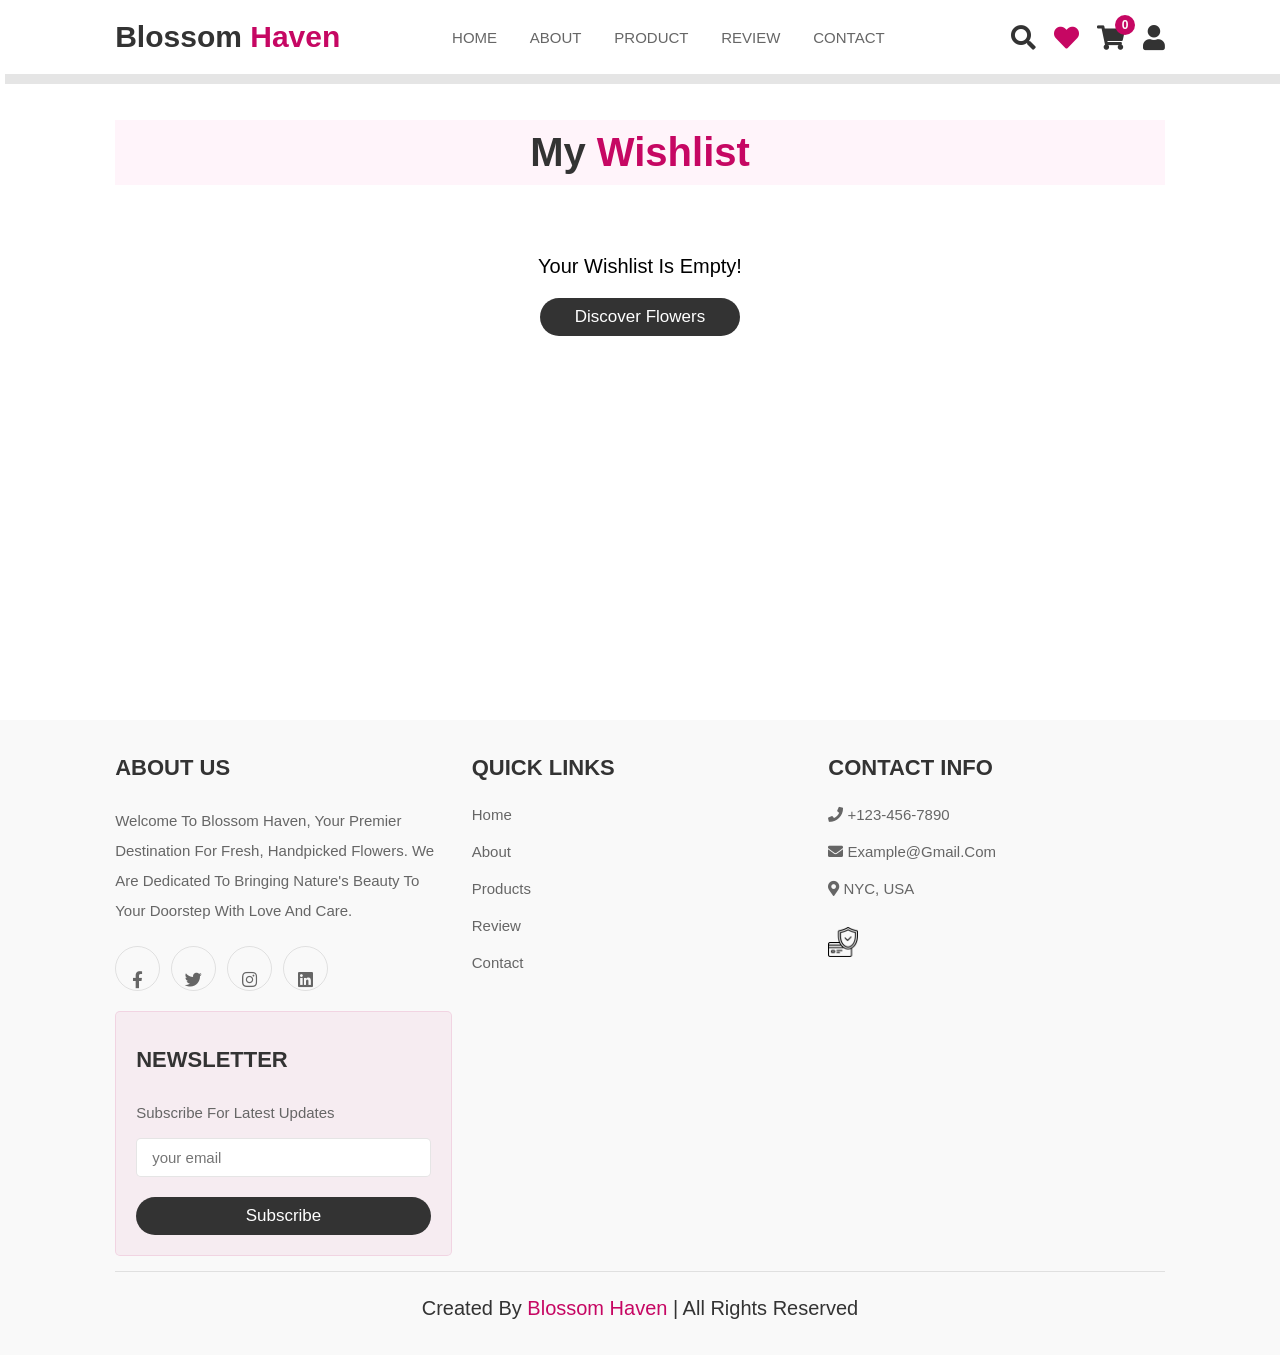
<file: wishlist.html>
<!DOCTYPE html>
<html lang="en">
<head>
    <meta charset="UTF-8">
    <meta name="viewport" content="width=device-width, initial-scale=1.0">
    <title>Your Wishlist - Blossom Haven</title>
    <link rel="stylesheet" href="https://cdnjs.cloudflare.com/ajax/libs/font-awesome/5.15.3/css/all.min.css">
    <link rel="stylesheet" href="style.css">
</head>
<body>
    <header>
        <input type="checkbox" name="" id="toggler">
        <label for="toggler" class="fas fa-bars"></label>
        <a href="index.html" class="logo">Blossom <span>Haven</span></a>
        <nav class="navbar">
            <a href="index.html#home">HOME</a>
            <a href="index.html#about">ABOUT</a>
            <a href="products.html">PRODUCT</a>
            <a href="index.html#review">REVIEW</a>
            <a href="index.html#contact">CONTACT</a>
        </nav>
        <form action="" class="search-form">
            <input type="search" id="search-box" placeholder="search here...">
            <label for="search-box" class="fas fa-search"></label>
        </form>
        <div class="icons">
            <div class="fas fa-search" id="search-btn"></div>
            <a href="wishlist.html" class="fas fa-heart active" id="wishlist-btn"></a>
            <a href="cart.html" class="fas fa-shopping-cart" id="cart-btn">
                <span id="cart-count">0</span>
            </a>
            <a href="#" class="fas fa-user" id="user-btn"></a>
        </div>
    </header>

    <section class="wishlist-container" style="padding-top: 10rem; min-height: 80vh;">
        <h1 class="heading">My <span>Wishlist</span></h1>
        
        <div class="products">
            <div class="box-container" id="wishlist-items-container">
                <!-- Wishlist items will be rendered here -->
                <div class="empty-msg" style="text-align: center; font-size: 2rem; width: 100%; padding: 5rem 0;">
                    Your wishlist is empty! <br>
                    <a href="products.html" class="btn" style="margin-top: 2rem;">Discover Flowers</a>
                </div>
            </div>
        </div>
    </section>

    <section class="footer">
        <div class="box-container">
            <div class="box">
                <h3>about us</h3>
                <p>Welcome to Blossom Haven, your premier destination for fresh, handpicked flowers. We are dedicated to bringing nature's beauty to your doorstep with love and care.</p>
                <div class="share">
                    <a href="#" class="fab fa-facebook-f"></a>
                    <a href="#" class="fab fa-twitter"></a>
                    <a href="#" class="fab fa-instagram"></a>
                    <a href="#" class="fab fa-linkedin"></a>
                </div>
            </div>
            <div class="box">
                <h3>quick links</h3>
                <a href="index.html#home">home</a>
                <a href="index.html#about">about</a>
                <a href="products.html">products</a>
                <a href="index.html#review">review</a>
                <a href="index.html#contact">contact</a>
            </div>
            <div class="box">
                <h3>contact info</h3>
                <a href="#"> <i class="fas fa-phone"></i> +123-456-7890 </a>
                <a href="#"> <i class="fas fa-envelope"></i> example@gmail.com </a>
                <a href="#"> <i class="fas fa-map-marker-alt"></i> NYC, USA </a>
                <img src="images/secure-payment_18229334.png" class="payment" alt="" style="height: 3rem; margin-top: 2rem;">
            </div>
            <div class="box newsletter-box">
                <h3>newsletter</h3>
                <p>subscribe for latest updates</p>
                <form action="">
                    <input type="email" placeholder="your email" class="email">
                    <input type="submit" value="subscribe" class="btn">
                </form>
            </div>
        </div>
        <div class="credit"> created by <span> blossom haven </span> | all rights reserved </div>
    </section>

    <!-- login modal -->
    <div class="login-form-container" id="login-modal" style="position: fixed; top: -110%; left: 0; height: 100%; width: 100%; z-index: 10000; background: rgba(0,0,0,.8); display: flex; align-items: center; justify-content: center; transition: .4s linear;">
        <div id="close-login-btn" class="fas fa-times" style="position: absolute; top: 2rem; right: 3rem; font-size: 4rem; color: #fff; cursor: pointer;"></div>
        <form id="login-form" style="width: 40rem; background: #fff; border-radius: .5rem; padding: 2rem;">
            <h3 id="login-title" style="font-size: 2.5rem; text-transform: uppercase; color: #333; text-align: center; padding-bottom: 1rem;">login</h3>
            <span style="font-size: 1.5rem;">email</span>
            <input type="email" required name="email" class="box" placeholder="enter your email" style="width: 100%; margin: .7rem 0; font-size: 1.6rem; border: .1rem solid rgba(0,0,0,.1); border-radius: .5rem; padding: 1rem; text-transform: none;">
            <span style="font-size: 1.5rem;">password</span>
            <input type="password" required name="password" class="box" placeholder="enter your password" style="width: 100%; margin: .7rem 0; font-size: 1.6rem; border: .1rem solid rgba(0,0,0,.1); border-radius: .5rem; padding: 1rem; text-transform: none;">
            <div class="checkbox" style="display: flex; align-items: center; gap: .5rem; padding: .5rem 0;">
                <input type="checkbox" name="remember" id="remember-me">
                <label for="remember-me" style="font-size: 1.5rem; color: #666;">remember me</label>
            </div>
            <input type="submit" value="login now" class="btn" style="width: 100%; margin: .7rem 0;">
            <p style="padding-top: .8rem; font-size: 1.5rem; color: #666;">don't have an account? <a href="#" id="toggle-signup" style="color: #c60763;">create one</a></p>
        </form>
    </header>

    <script src="script.js"></script>
</body>
</html>
</file>
<file: style.css>
:root {
    background-color: #fff;
}

* {
    margin: 0;
    padding: 0;
    box-sizing: border-box;
    font-family: Verdana, Geneva, Tahoma, sans-serif;
    outline: none;
    border: none;
    text-decoration: none;
    text-transform: capitalize;
    transition: 0.3s linear;
}

html {
    font-size: 62.5%;
    scroll-behavior: smooth;
    scroll-padding-top: 6rem;
    overflow-x: hidden;
}

section {
    padding: 2rem 9%;
}

.btn {
    display: inline-block;
    margin-top: 1rem;
    border-radius: 5rem;
    background: #333;
    color: #fff;
    padding: .9rem 3.5rem;
    cursor: pointer;
    font-size: 1.7rem;
}

.btn:hover {
    background: #c60763;
}

.heading {
    text-align: center;
    font-size: 4rem;
    color: #333;
    padding: 1rem;
    margin: 2rem 0;
    background: rgba(255, 51, 153, 0.05);
}

.heading span {
    color: #c60763;
}

/* Header */
header {
    position: fixed;
    top: 0;
    left: 0;
    right: 0;
    background: #fff;
    padding: 2rem 9%;
    display: flex;
    align-items: center;
    justify-content: space-between;
    z-index: 1000;
    box-shadow: 0.5rem 1rem rgba(0, 0, 0, 0.1);
}

header .logo {
    font-size: 3rem;
    color: #333;
    font-weight: bold;
}

header .logo span {
    color: #c60763;
}

header .navbar a {
    font-size: 1.5rem;
    padding: 0 1.5rem;
    color: #666;
}

header .navbar a:hover,
header .navbar a.active {
    color: #c60763;
}

header .search-form {
    position: absolute;
    top: 110%;
    right: -110%;
    width: 50rem;
    height: 5rem;
    background: #fff;
    border-radius: .5rem;
    overflow: hidden;
    display: flex;
    align-items: center;
    box-shadow: 0.5rem 1.5rem rgba(0, 0, 0, 0.1);
}

header .search-form.active {
    right: 2rem;
    transition: .4s linear;
}

header .search-form input {
    height: 100%;
    width: 100%;
    padding: 1rem 2rem;
    font-size: 1.6rem;
    color: #333;
    text-transform: none;
}

header .search-form label {
    font-size: 2.22rem;
    padding-right: 1.5rem;
    color: #333;
    cursor: pointer;
}

header .search-form label:hover {
    color: #c60763;
}

header .icons div,
header .icons a {
    font-size: 2.5rem;
    color: #333;
    margin-left: 1.5rem;
    cursor: pointer;
}

header .icons div:hover,
header .icons a:hover,
header .icons a.active {
    color: #c60763;
}

header .icons .fa-shopping-cart {
    position: relative;
}

header .icons #cart-count {
    position: absolute;
    top: -1rem;
    right: -1rem;
    height: 2rem;
    width: 2rem;
    line-height: 2rem;
    text-align: center;
    background: #c60763;
    color: #fff;
    border-radius: 50%;
    font-size: 1.2rem;
}

.fas.fa-heart.active {
    color: #c60763 !important;
}

.products .box-container .box .image .icons a.fas.fa-heart.active {
    background: #fff;
    color: #c60763;
}

header #toggler {
    display: none;
}

header .fa-bars {
    font-size: 3rem;
    color: #333;
    padding: 0.5rem 1.5rem;
    cursor: pointer;
    border: 0.1rem solid rgba(0, 0, 0, 0.3);
    border-radius: 0.5rem;
    display: none;
}

/* Home Section */
.home {
    display: flex;
    align-items: center;
    min-height: 100vh;
    background: url(images/7.jpg) no-repeat center;
    background-size: cover;
}

.home .content {
    max-width: 50rem;
}

.home .content h3 {
    font-size: 6rem;
    color: #333;
}

.home .content span {
    font-size: 3rem;
    color: #af2c6b;
    padding: 1rem 0;
    line-height: 1.5;
}

.home .content p {
    font-size: 1.5rem;
    color: #0c0e29;
    padding: 1rem 0;
    line-height: 1.5;
}

/* About Section */
.about .row {
    display: flex;
    align-items: center;
    gap: 2rem;
    flex-wrap: wrap;
    padding: 2rem 0;
    padding-bottom: 3rem;
}

.about .row .video-contain {
    flex: 1 1 40rem;
    position: relative;
}

.about .row .video-contain video {
    width: 100%;
    border: 1.5rem solid #fff;
    border-radius: 0.5rem;
    box-shadow: 0.5rem 1rem rgba(0, 0, 0, 0.1);
    height: 100%;
    object-fit: cover;
}

.about .row .video-contain h3 {
    position: absolute;
    top: 50%;
    transform: translateY(-50%);
    font-size: 3rem;
    background-color: #fff;
    width: 100%;
    padding: 1rem 2rem;
    text-align: center;
    mix-blend-mode: screen;
    font-size: 5.5rem;
}

.about .row .content {
    flex: 1 1 40rem;
}

.about .row .content h3 {
    font-size: 3rem;
    color: #333;
}

.about .row .content p {
    font-size: 1.5rem;
    color: #444;
    padding: .5rem 0;
    padding-top: 1rem;
    line-height: 1.5;
}

.icons-container {
    background: #eee;
    display: flex;
    flex-wrap: wrap;
    gap: 1.5rem;
    padding-top: 5rem;
    padding-bottom: 5rem;
}

.icons-container .icons {
    background: #fff;
    border: .1rem solid rgba(0, 0, 0, 0.1);
    padding: 2rem;
    display: flex;
    align-items: center;
    flex: 1 1 25rem;
}

.icons-container .icons img {

    height: 5rem;
    margin-right: 2rem;
}

.icons-container .icons h3 {
    color: #333;
    padding-bottom: 5rem;
    font-size: 1.5rem;
}

.icons-container .icons span {
    color: #333;
    font-size: 1.3rem;
}

/* Products Section */
.products .box-container {
    display: flex;
    flex-wrap: wrap;
    gap: 1.5rem;
    justify-content: center;
}

.review .box-container .box,
.products .box-container .box {
    animation: reveal .5s ease-out backwards;
    transition: transform .3s ease, opacity .3s ease;
}

/* Filter Controls */
.filter-controls {
    display: flex;
    justify-content: center;
    gap: 1.5rem;
    flex-wrap: wrap;
    padding: 2rem 0;
    margin-bottom: 3rem;
    background: rgba(198, 7, 99, 0.03);
    border-radius: 1rem;
}

.filter-btn {
    padding: 1rem 2.5rem;
    font-size: 1.7rem;
    color: #333;
    background: #fff;
    border: .1rem solid rgba(0, 0, 0, .1);
    border-radius: 5rem;
    cursor: pointer;
    transition: .3s;
}

.filter-btn:hover,
.filter-btn.active {
    background: #c60763;
    color: #fff;
    box-shadow: 0 .5rem 1rem rgba(198, 7, 99, 0.2);
}

.box.hide {
    display: none;
    opacity: 0;
    transform: scale(0.9);
}

.box.show {
    display: flex;
    opacity: 1;
    transform: scale(1);
}

.products .box-container .box {
    display: flex;
    flex-direction: column;
    align-items: center;
    width: 30rem;
    background: #fff;
    border-radius: 1rem;
    box-shadow: 0 0 10px rgba(0, 0, 0, 0.1);
    padding: 2rem;
    text-align: center;
    overflow: hidden;
    position: relative;
}

.products .box-container .box .discount {
    position: absolute;
    top: 1rem;
    left: 1rem;
    padding: 0.5rem 1rem;
    font-size: 1.5rem;
    color: #c60763;
    background: rgba(255, 51, 153, 0.05);
    border-radius: 1rem;
    z-index: 1;
}

.products .box-container .box .image {
    position: relative;
    text-align: center;
    width: 100%;
    height: 250px;
    display: flex;
    align-items: center;
    justify-content: center;
    overflow: hidden;
}

.products .box-container .box .image img {
    width: 100%;
    height: 100%;
    object-fit: cover;
    border-radius: 10px;
}

.products .box-container .box:hover .image img {
    transform: scale(1.1);
}

.products .box-container .box .image .icons {
    position: absolute;
    bottom: -7rem;
    left: 0;
    right: 0;
    display: flex;
}

.products .box-container .box:hover .image .icons {
    bottom: 0;
}

.products .box-container .box .image .icons a{
    height: 5rem;
    line-height: 5rem;
    font-size: 1.6rem;
    flex: 1;
    background: #c60763;
    color: #fff;
    text-align: center;
}

.products .box-container .box .image .icons .cart-btn{
    border-left: .1rem solid #fff7;
    border-right: .1rem solid #fff7;
    flex: 2;
}

.products .box-container .box .image .icons a:hover {
    background: #333;
}

/* Price & Button Section */
.products .box-container .box .content {
    padding-top: 1rem;
    width: 100%;
}

.products .box-container .box .content h3 {
    font-size: 2.5rem;
    color: #333;
    margin-bottom: 0.5rem;
}

.products .box-container .box .content .price {
    font-size: 2rem;
    color: #c60763;
    font-weight: bold;
    margin-bottom: 1rem;
}

.products .box-container .box .content .price span {
    font-size: 1.5rem;
    color: #999;
    text-decoration: line-through;
    margin-left: 0.5rem;
}

.review .box-container {
    display: flex;
    flex-wrap: wrap;
    gap: 1.5rem;
}

.review .box-container .box {
    flex: 1 1 30rem;
    box-shadow: 0.5rem 1.5rem rgba(0, 0, 0, 0.1);
    border-radius: .5rem;
    padding: 3rem 2rem;
    position: relative;
    border: .1 solid rgba(0, 0, 0, .1);
    display: flex;
    flex-direction: column;
    justify-content: space-between;
    min-height: 35rem;
}

.review .box-container .box .fa-quote-right {
    position: absolute;
    bottom: 3rem;
    right: 3rem;
    font-size: 6rem;
    color: #999;
}

.review .box-container .box .starts i {
    color: #c60763;
    font-size: 2rem;
}

.review .box-container .box p {
    color: hsl(0, 27%, 2%);
    font-size: 1.5rem;
    line-height: 1.5;
}

.review .box-container .box .user {
    display: flex;
    align-items: center;
    padding-top: 2rem;
}

.review .box-container .box .user img {
    height: 7rem;
    width: 7rem;
    border-radius: 50%;
    object-fit: cover;
    margin-right: 1.5rem;
}

.review .box-container .box .user h3 {
    font-size: 2rem;
    color: #333;
}

.review .box-container .box .user span {
    font-size: 1.5rem;
    color: #999;
}

.contact .row {
    display: flex;
    flex-wrap: wrap-reverse;
    gap: 1 1 40rem;
    align-items: stretch;
}

.contact .row form {
    flex: 1 1 40rem;
    padding: 2rem 2.5rem;
    box-shadow: 0.5rem 1.5rem rgba(0, 0, 0, 0.1);
    border: .1rem solid rgba(0, 0, 0, 0.1);
    background: #fff;
    border-radius: .5rem;

}

.contact .row .image img {
    width: 100%;
    height: 100%;
    object-fit: cover;
    border-radius: .5rem;
    box-shadow: 0.5rem 1.5rem rgba(0, 0, 0, 0.1);
}

.contact .row form .box {
    padding: 1rem;
    ;
    font-size: 1.7rem;
    color: #333;
    text-transform: none;
    border: .1rem solid rgba(0, 0, 0, 0.1);
    border-radius: .5rem;
    margin: .7rem 0;
    width: 100%;
}

.contact .row form .box:focus {
    border-color: #c60763;
}

.contact .row form textarea {
    height: 15rem;
    resize: none;
}

/* Cart Page Styles */
.cart-container {
    padding: 2rem 9%;
    min-height: 80vh;
}

.cart-table {
    width: 100%;
    border-collapse: collapse;
    margin-top: 2rem;
}

.cart-table th {
    font-size: 2rem;
    padding: 1.5rem;
    background: #c60763;
    color: #fff;
    text-align: left;
}

.cart-table td {
    font-size: 1.7rem;
    padding: 1.5rem;
    border-bottom: .1rem solid rgba(0, 0, 0, .1);
}

.cart-table img {
    height: 8rem;
    width: 8rem;
    object-fit: cover;
    border-radius: .5rem;
}

.cart-total {
    text-align: right;
    margin-top: 2rem;
    font-size: 2.5rem;
    color: #333;
}

.cart-btns {
    display: flex;
    justify-content: flex-end;
    gap: 1.5rem;
    margin-top: 2rem;
}

.empty-cart-msg {
    text-align: center;
    padding: 5rem;
    font-size: 2.5rem;
    color: #666;
}

.footer {
    background: #f9f9f9;
}

.footer .box-container {
    display: grid;
    grid-template-columns: repeat(auto-fit, minmax(25rem, 1fr));
    gap: 2rem;
}

.footer .box-container .box h3 {
    color: #333;
    font-size: 2.2rem;
    padding: 1.5rem 0;
    text-transform: uppercase;
}

.footer .box-container .box a {
    display: block;
    color: #666;
    font-size: 1.5rem;
    padding: 1rem 0;
}

.footer .box-container .box a:hover {
    color: #c60763;
    padding-left: 1rem;
}

.footer .box-container .box p {
    font-size: 1.5rem;
    color: #666;
    line-height: 2;
    padding: 1rem 0;
}

.footer .box-container .box .share {
    margin-top: 1rem;
}

.footer .box-container .box .share a {
    height: 4.5rem;
    width: 4.5rem;
    line-height: 4.5rem;
    border-radius: 50%;
    font-size: 1.7rem;
    border: .1rem solid rgba(0, 0, 0, .1);
    margin-right: .8rem;
    text-align: center;
    display: inline-block;
}

.footer .box-container .box .share a:hover {
    background: #c60763;
    color: #fff;
}

.footer .box-container .newsletter-box {
    background: rgba(198, 7, 99, 0.05);
    padding: 2rem;
    border-radius: .5rem;
    border: .1rem solid rgba(198, 7, 99, 0.1);
}

.footer .box-container .newsletter-box input[type="email"] {
    width: 100%;
    padding: 1rem 1.5rem;
    font-size: 1.5rem;
    color: #333;
    margin-bottom: 1rem;
    border: .1rem solid rgba(0, 0, 0, .1);
    border-radius: .5rem;
    text-transform: none;
}

.footer .box-container .newsletter-box .btn {
    width: 100%;
    text-align: center;
}

.footer .credit {
    text-align: center;
    padding: 1.5rem;
    margin-top: 1.5rem;
    padding-top: 2.5rem;
    font-size: 2rem;
    color: #333;
    border-top: .1rem solid rgba(0, 0, 0, 0.1);
}

.footer .credit span {
    color: #c60763;
}

























/* Responsive Design */
@media (max-width: 991px) {
    html {
        font-size: 55%;
    }

    header {
        padding: 2rem;
    }

    section {
        padding: 2rem;
    }

    .home {
        background-position: left;
    }
}

@media (max-width: 768px) {
    header .fa-bars {
        display: block;
    }

    header .navbar {
        position: absolute;
        top: 100%;
        left: 0;
        right: 0;
        background: #eee;
        border-top: 0.1rem solid rgba(0, 0, 0, 0.1);
        clip-path: polygon(0 0, 100% 0, 100% 0, 0 0);
        transition: clip-path 0.3s ease-in-out;
        visibility: hidden;
        opacity: 0;
    }

    header #toggler:checked~.navbar {
        clip-path: polygon(0 0, 100% 0, 100% 100%, 0 100%);
        visibility: visible;
        opacity: 1;
    }

    .home .content h3 {
        font-size: 5rem;
    }

    .home .content span {
        font-size: 2.5rem;
    }

    .icons-container .icons h3 {

        font-size: 2rem;
    }

    .icons-container .icons span {

        font-size: 1.7rem;
    }
}

@media (max-width: 450px) {
    html {
        font-size: 50%;
    }

    .heading {
        font-size: 3rem;
    }
/* Reveal Animations */
@keyframes reveal {
    0% { transform: translateY(3rem) scale(0.9); opacity: 0; }
    100% { transform: translateY(0) scale(1); opacity: 1; }
}

.review .box-container .box,
.products .box-container .box {
    animation: reveal .5s ease-out backwards;
}}
</file>
